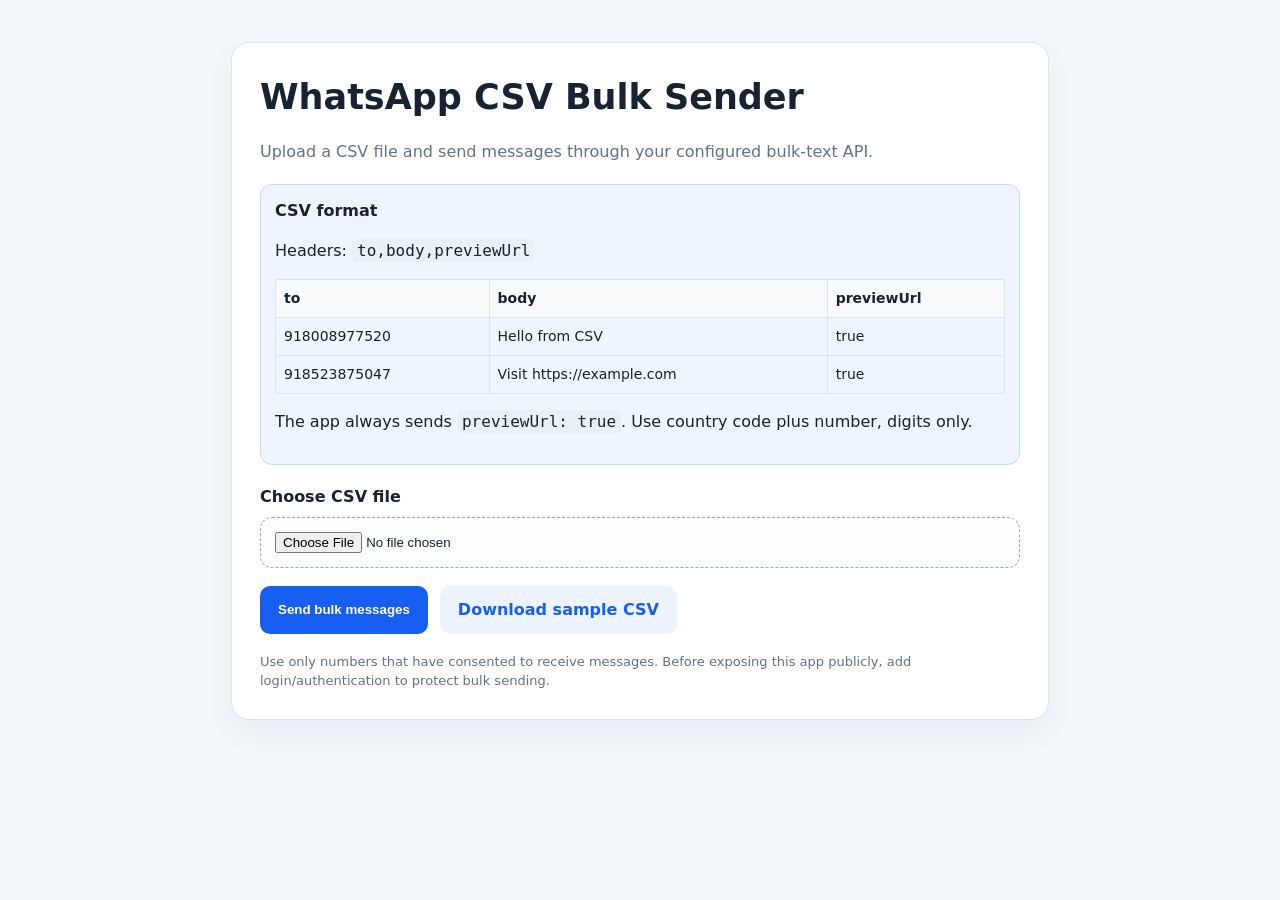
<file: src/main/resources/static/index.html>
<!doctype html>
<html lang="en">
<head>
    <meta charset="utf-8">
    <meta name="viewport" content="width=device-width,initial-scale=1">
    <title>CSV WhatsApp Bulk Sender</title>
    <style>
        *{box-sizing:border-box}body{margin:0;background:#f4f7fb;color:#182230;font:16px/1.5 system-ui,Arial,sans-serif}
        main{max-width:850px;margin:42px auto;padding:0 16px}.card{background:white;border:1px solid #dce3ed;border-radius:18px;padding:28px;box-shadow:0 12px 30px #1831530d}
        h1{margin:0 0 8px;font-size:clamp(26px,4vw,35px)}.muted{color:#667085}.notice{background:#eff6ff;border:1px solid #bfdbfe;padding:14px;border-radius:12px;margin:20px 0}
        label{display:block;font-weight:700;margin:20px 0 8px}input[type=file]{width:100%;padding:14px;border:1px dashed #9aa9bd;border-radius:12px;background:#fbfdff}
        button,.link{display:inline-block;padding:12px 18px;border:0;border-radius:10px;background:#155eef;color:white;font-weight:700;text-decoration:none;cursor:pointer}
        .link{background:#eef4ff;color:#155eef}.actions{display:flex;flex-wrap:wrap;gap:12px;margin-top:18px}
        table{width:100%;border-collapse:collapse;font-size:14px;margin-top:10px}td,th{border:1px solid #dce3ed;padding:8px;text-align:left}th{background:#f8fafc}code{background:#eaf0f7;padding:2px 5px;border-radius:4px}
        #status{display:none;white-space:pre-wrap;overflow-wrap:anywhere;margin-top:22px;padding:16px;border-radius:12px}#status.ok{display:block;background:#ecfdf3;border:1px solid #abefc6}#status.err{display:block;background:#fff1f0;border:1px solid #fecdca}
        footer{font-size:13px;color:#667085;margin-top:18px}@media(max-width:600px){main{margin:18px auto}.card{padding:19px}}
    </style>
</head>
<body>
<main>
    <section class="card">
        <h1>WhatsApp CSV Bulk Sender</h1>
        <p class="muted">Upload a CSV file and send messages through your configured bulk-text API.</p>
        <div class="notice"><strong>CSV format</strong>
            <p>Headers: <code>to,body,previewUrl</code></p>
            <table>
                <thead>
                <tr>
                    <th>to</th>
                    <th>body</th>
                    <th>previewUrl</th>
                </tr>
                </thead>
                <tbody>
                <tr>
                    <td>918008977520</td>
                    <td>Hello from CSV</td>
                    <td>true</td>
                </tr>
                <tr>
                    <td>918523875047</td>
                    <td>Visit https://example.com</td>
                    <td>true</td>
                </tr>
                </tbody>
            </table>
            <p>The app always sends <code>previewUrl: true</code>. Use country code plus number, digits only.</p></div>
        <form id="uploadForm"><label for="file">Choose CSV file</label><input id="file" name="file" type="file"
                                                                              accept=".csv,text/csv" required>
            <div class="actions">
                <button id="sendButton" type="submit">Send bulk messages</button>
                <a class="link" href="/sample.csv" download>Download sample CSV</a></div>
        </form>
        <div id="status" role="status" aria-live="polite"></div>
        <footer>Use only numbers that have consented to receive messages. Before exposing this app publicly, add
            login/authentication to protect bulk sending.
        </footer>
    </section>
</main>
<script>
    const form=document.getElementById('uploadForm'),button=document.getElementById('sendButton'),box=document.getElementById('status');
    form.addEventListener('submit',async e=>{e.preventDefault();const file=document.getElementById('file').files[0];if(!file)return;
    const data=new FormData();data.append('file',file);button.disabled=true;button.textContent='Sending…';box.className='';box.style.display='block';box.textContent='Uploading CSV and calling bulk API…';
    try{const r=await fetch('/api/csv/send-bulk',{method:'POST',body:data});const t=await r.text();let pretty;try{pretty=JSON.stringify(JSON.parse(t),null,2)}catch(_){pretty=t||'(empty response)'}
    box.className=r.ok?'ok':'err';box.textContent='HTTP status: '+r.status+'\n'+pretty;}catch(err){box.className='err';box.textContent='Request failed: '+err.message;}finally{button.disabled=false;button.textContent='Send bulk messages';}});
</script>
</body>
</html>
</file>
